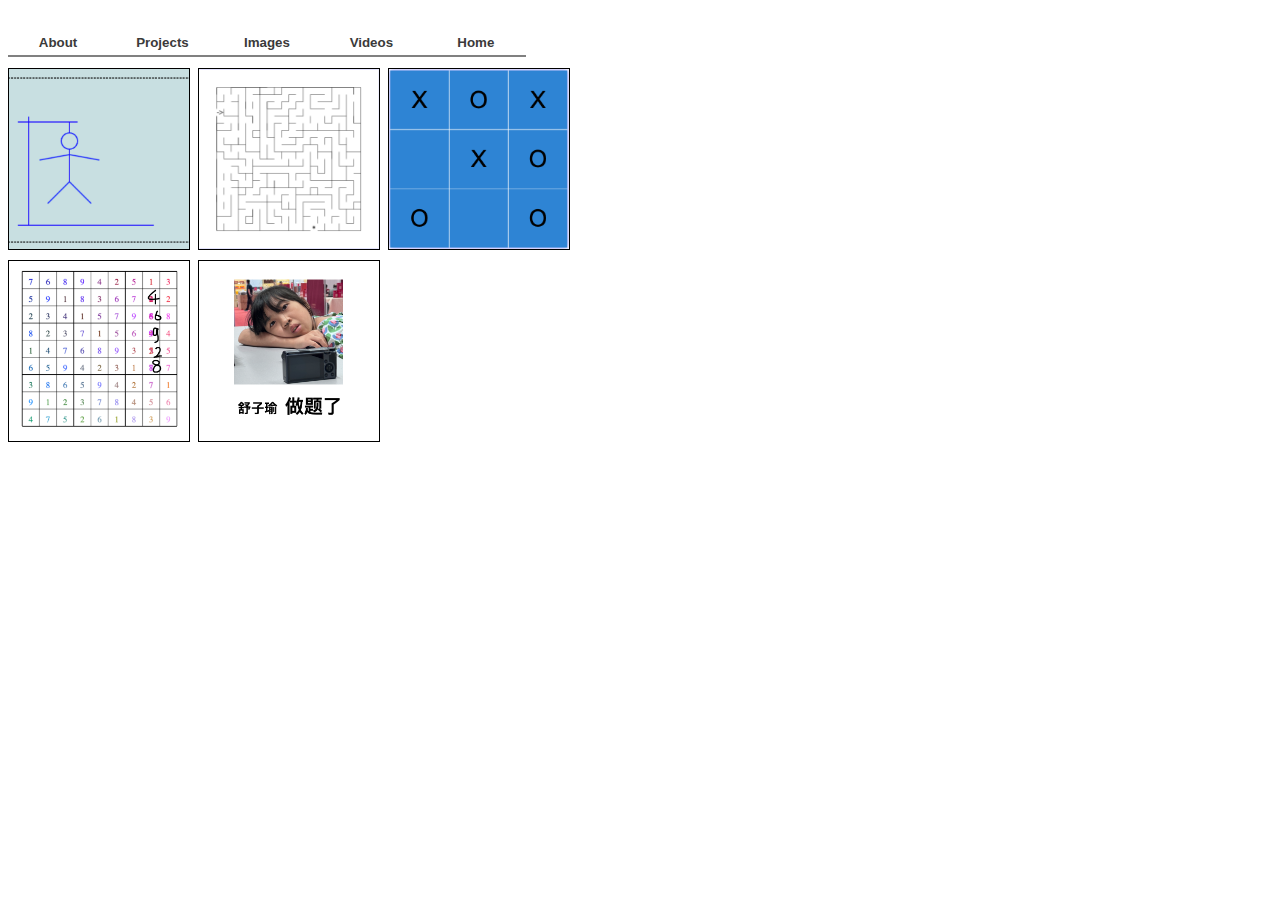
<file: index.html>
<!DOCTYPE html>
<html lang="en">
<head>
  <meta charset="UTF-8">
  <meta name="viewport" content="width=device-width, initial-scale=1.0">
  <title>K W</title>
  <link rel="stylesheet" href="my-website.css">
</head>
<body>
  <div class="nev-bar">
    <div>
      <div>
        <a class="preventStyle" href="about.html"><button>About</button></a>
        <a class="preventStyle" href="projects.html"><button>Projects</button></a>
        <a class="preventStyle" href="images.html"><button>Images</button></a>
        <a class="preventStyle" href="videos.html"><button>Videos</button></a>
        <a class="preventStyle" href="index.html"><button>Home</button></a>
      </div>  
    </div>
    
  </div>
<div class="body-panel">
  

  
  <a href="HangmanGame/hangmanGame.html"><img src="images/hangman.png" alt="hangmanGame"> </a>
  <a href="Maze/maze.html"><img src="images/maze.png" alt="maze"></a>
  <a href="TicTacToe/tictactoe.html"><img src="images/tictactoe.png" alt="tictactoe"></a> 
  <a href="Sudoku/sudoku.html"><img src="images/Sudoku.png" alt="sudoku"></a> 
  <a href="Quiz_2/quiz_2.html"><img src="images/ziyu_quiz.png" alt="quiz"></a> 
  <!-- Add more projects as needed -->


</div>


</body>
<script src="my-website.js"></script>
</html>
</file>
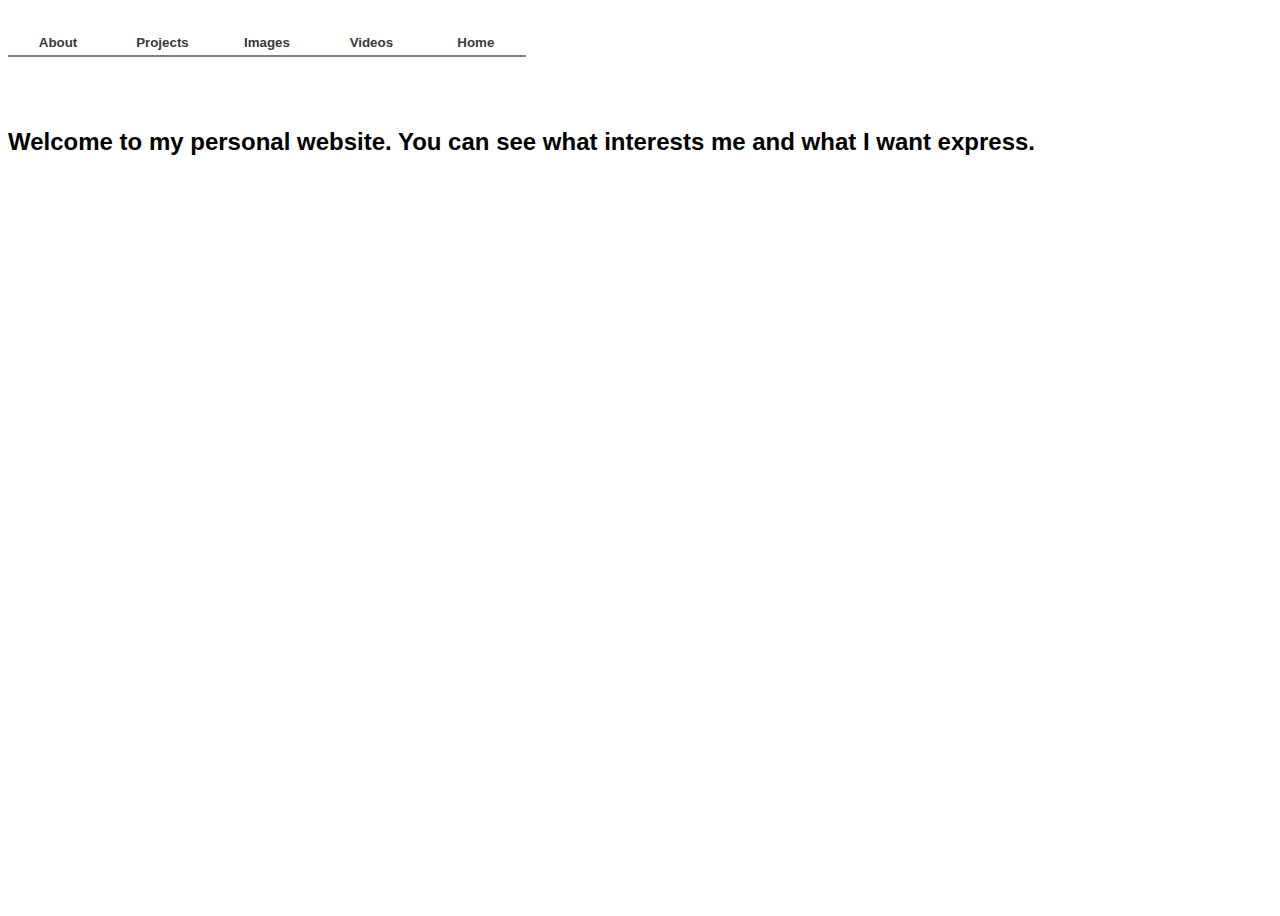
<file: about.html>
<!DOCTYPE html>
<html lang="en">
<head>
  <meta charset="UTF-8">
  <meta name="viewport" content="width=device-width, initial-scale=1.0">
  <title>K W</title>
  <link rel="stylesheet" href="my-website.css">
</head>
<body>
  <div class="nev-bar">
    <div>
      <a class="preventStyle" href="about.html"><button>About</button></a>
      <a class="preventStyle" href="projects.html"><button>Projects</button></a>
      <a class="preventStyle" href="images.html"><button>Images</button></a>
      <a class="preventStyle" href="videos.html"><button>Videos</button></a>
      <a class="preventStyle" href="index.html"><button>Home</button></a>
    </div>  
  </div>

  <div class="textbox">
    <h2>Welcome to my personal website. You can see what interests me and what I want express. </h2>
  </div>


</body>
<script src="my-website.js"></script>
</html>
</file>
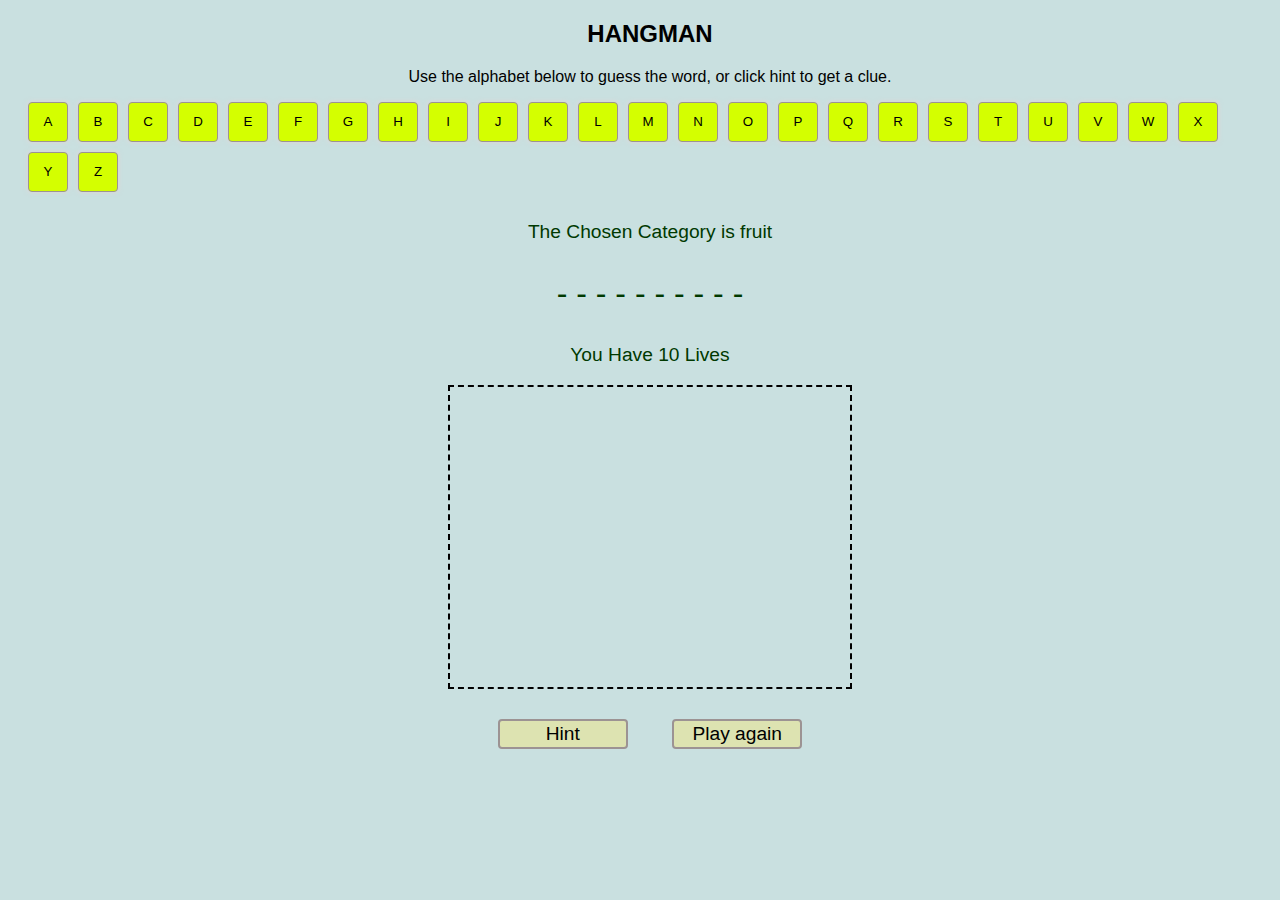
<file: HangmanGame/hangmanGame.html>
<!DOCTYPE html>

<html>
  <head>
    <title>
      Hang Mang
    </title>
    <style>
      body {
        font-family: Arial, Helvetica, sans-serif;
        background-color: rgb(201, 224, 224);
        padding-left: 20px;
      }

      h2, p {
        display: flex;
        justify-content: center;
      }

      .custom-button {
        width: 40px;
        height: 40px;
        border: solid 1px rgb(156, 147, 147);
        background-color: rgb(212, 255, 0);
        margin-right: 10px;
        margin-bottom: 10px;
        border-radius: 4px;
        box-shadow: 0px 0px 5px rgba(255, 199, 199, 0.5);
      }

      .custom-button:disabled {
        background-color: rgb(165, 165, 135);
      }

      .input-container{
        display: flex;
        justify-content: center;
        align-items: center;
        flex-direction: column;
      }

      .cartoon-container{
        display: flex;
        justify-content: center;
        width: 400px;
        height: 300px;
        border: dashed 2px black;
        margin-bottom: 30px;
      }
     
      .btm-button {
        width: 130px;
        height: 30px;
        border: solid 2px rgb(156, 147, 147);
        background-color: rgb(221, 227, 177);
        font-size: larger;
        margin-right: 20px;
        margin-left: 20px;
        border-radius: 4px;
      }

      .guess-hint {
        color:rgb(0, 57, 0);
        font-size: larger;
        font-style: bold;
      }
      
      .hidden-letters{
        font-size: xx-large;
      }


    </style>

  </head>
  <body>
    <h2>HANGMAN</h2>
    <p>Use the alphabet below to guess the word, or click hint to get a clue.</p>

    <div id="button-container">
      <!-- Buttons will be appended here -->
    </div>

    <div class="input-container" id="display">
      <div>
        <div class="guess-hint guess-hint-qs">
  
        </div>
      </div>
      <div class="cartoon-container" id="hang-man">
        <canvas id="myCanvas" width="400" height="300">

        </canvas>
        
      </div> 
      
      <div>
      <button class="btm-button">Hint</button>  
      <button class="btm-button" onclick="location.reload();">Play again</button>
      
      </div>
    </div>  

    <script type="module" src="hangmanGameScript.js"></script>
  </body>

</html>
</file>
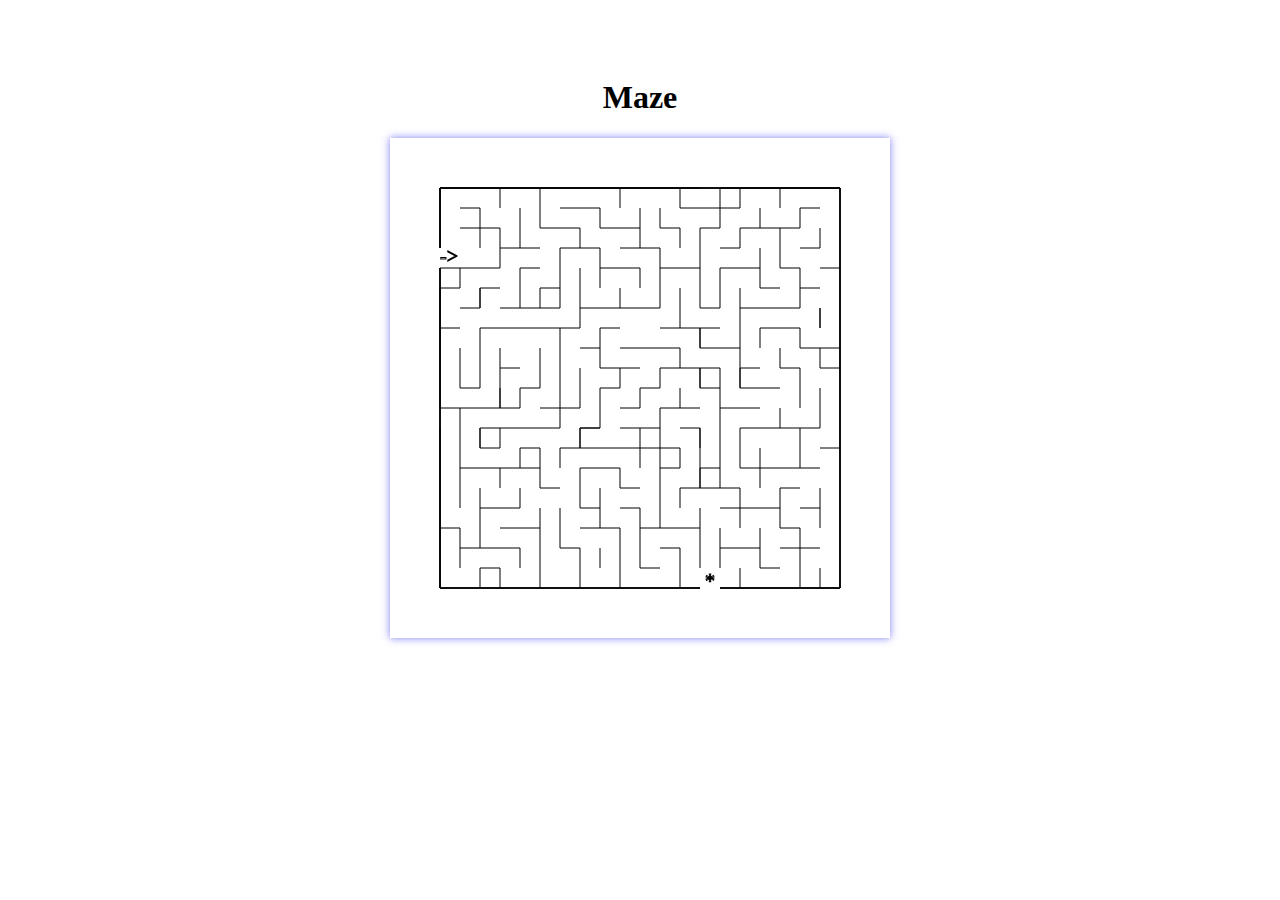
<file: Maze/maze.html>
<!DOCTYPE html>
<html lang="en">
<head>
  <meta charset="UTF-8">
  <meta name="viewport" content="width=device-width, initial-scale=1.0">
  <title>Maze</title>
  <link rel="stylesheet" type="text/css" href="maze.css">
</head>
<body>
  <div class = "frame">
    <div>
      <h1> Maze</h1>
    </div>
    
    <div class="game-board-css" id="game-board">

      <canvas id="myCanvas" width="500" height="500">

      </canvas>
    </div>

  </div>
  <script src="maze.js"></script>
</body>
</html>
</file>
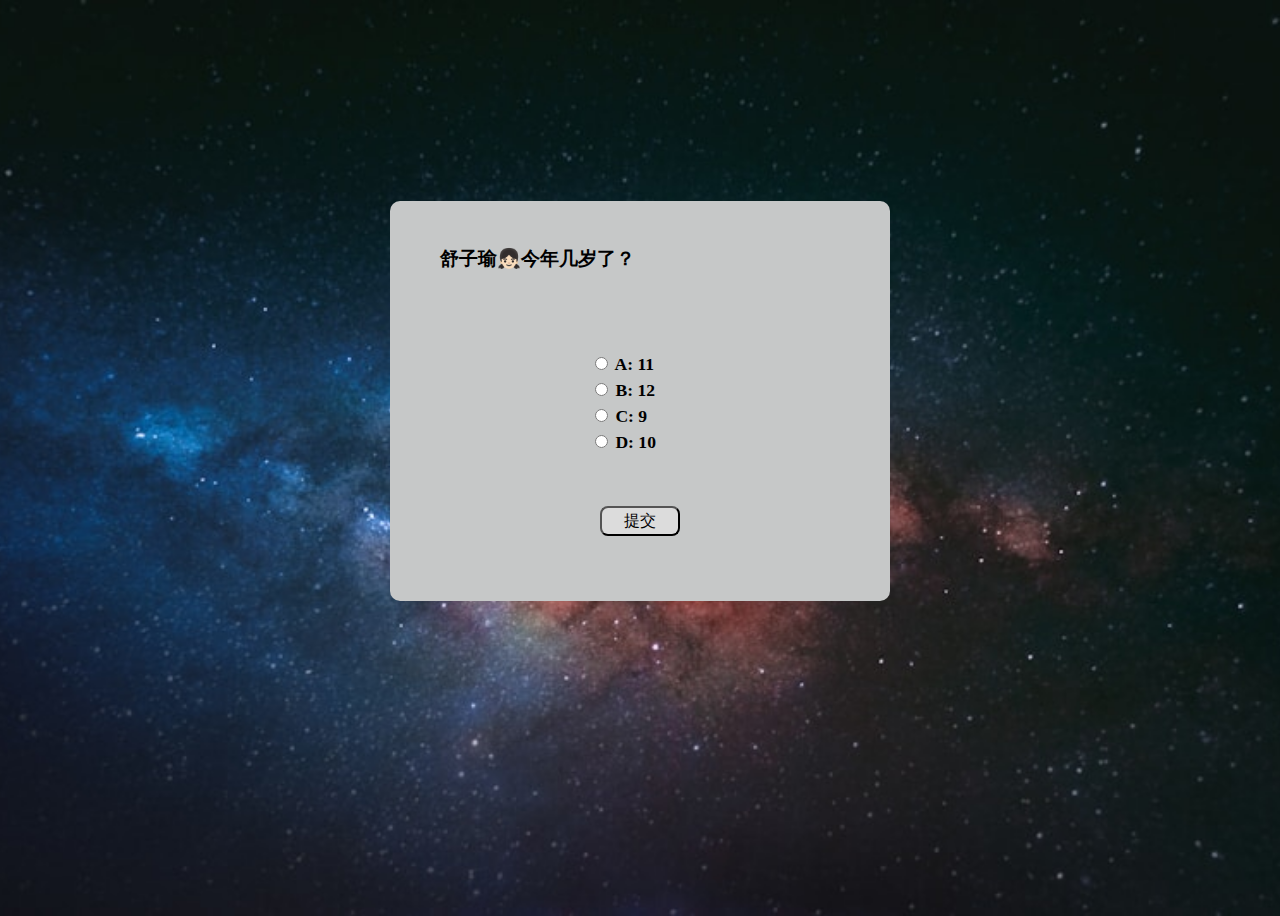
<file: Quiz_2/quiz_2.html>
<!DOCTYPE html>
<html lang="en">
<head>
  <meta charset="UTF-8">
  <meta name="viewport" content="width=device-width, initial-scale=1.0">
  <link rel="stylesheet" type="text/css" href="quiz_2.css">
  <title>Quiz</title>
</head>
<body>
  <div class="Quiz-Container">
    <div class="" id="question"></div>
    <div class="" id="answer-container">
      <div class="" id="answer"></div>
    </div>
    <button id="submit">提交</button>
    

  </div>

  <p id="score"></p>

  <script type="module" src="quiz_2.js"></script>
</body>

</html>
</file>
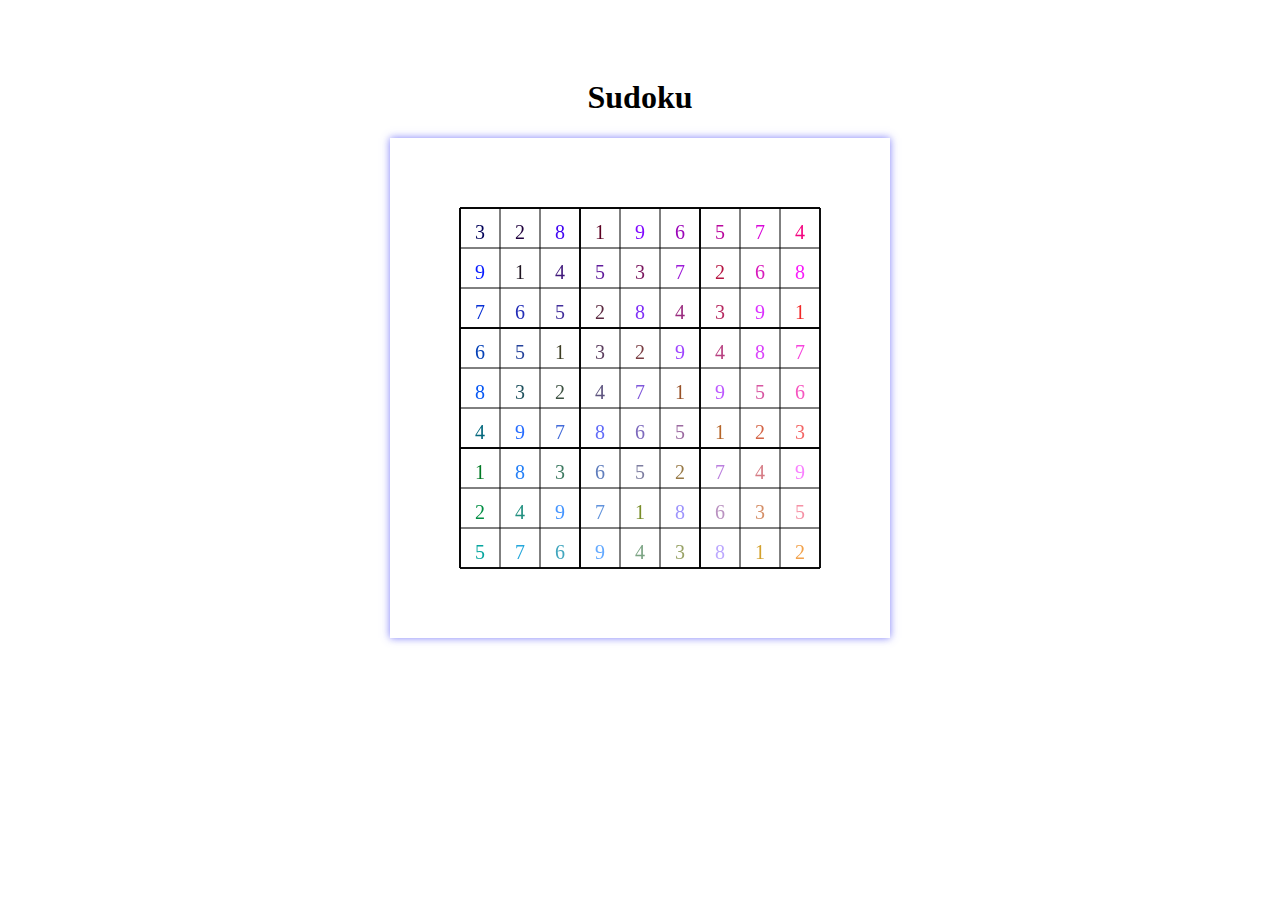
<file: Sudoku/sudoku.html>
<!DOCTYPE html>
<html lang="en">
<head>
  <meta charset="UTF-8">
  <meta name="viewport" content="width=device-width, initial-scale=1.0">
  <title>Sudoku</title>
  <link rel="stylesheet" type="text/css" href="sudoku.css">
</head>
<body>
  <div class = "frame">
    <div>
      <h1>Sudoku</h1>
    </div>
    
    <div class="game-board-css" id="game-board">

      <canvas id="myCanvas" width="500" height="500">

      </canvas>
    </div>

  </div>
  <script src="sudoku.js"></script>
</body>
</html>
</file>
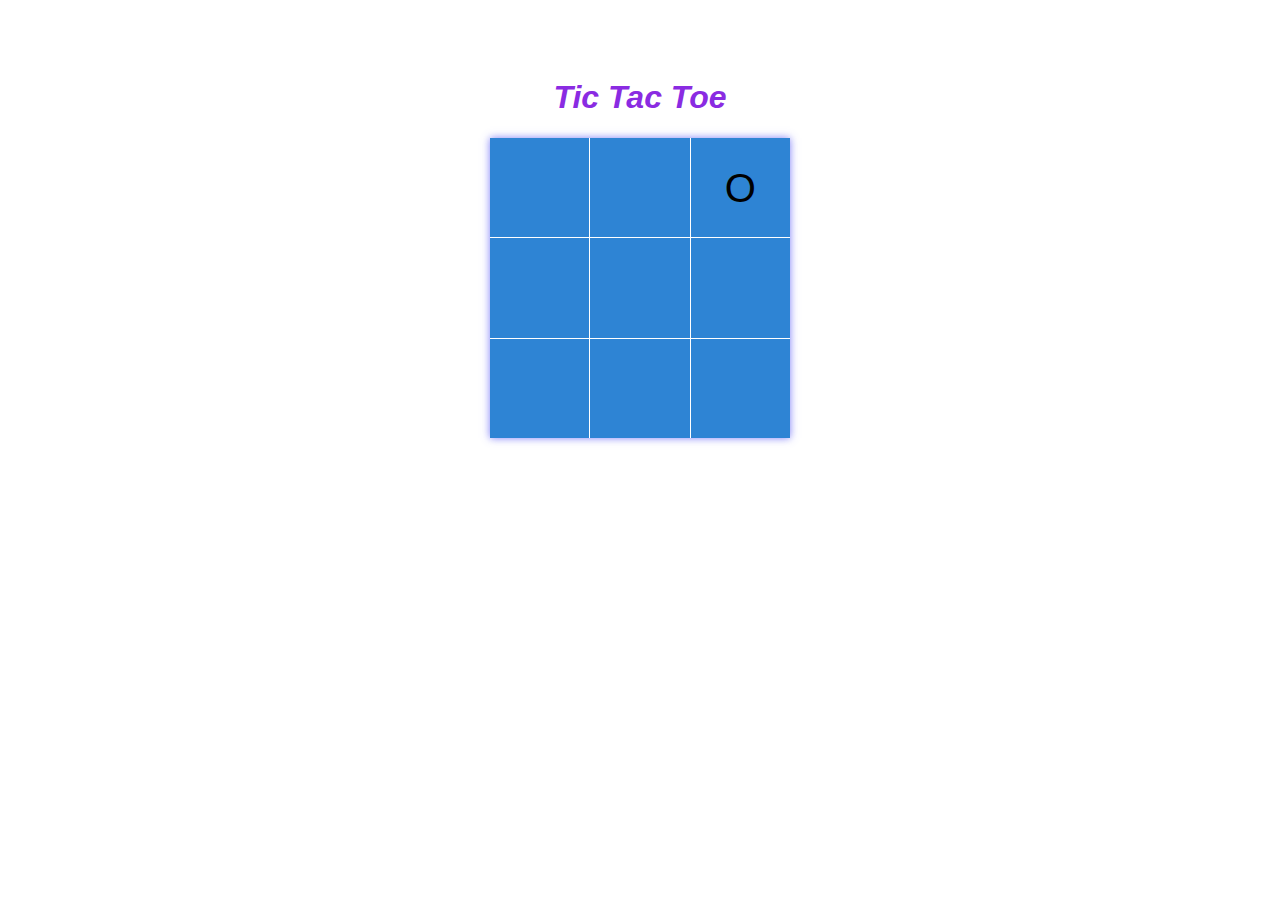
<file: TicTacToe/tictactoe.html>
<!DOCTYPE html>

<html>
  <head>
    <title>TicTacToe</title>
    <link rel="stylesheet" type="text/css" href="tictactoe.css">
    <style>
   

    </style>
  </head>

  <body>
    <div class = "frame">
    <div>
      <h1> Tic Tac Toe</h1>
    </div>
    
    <div class="game-board-css" id="game-board"></div>

  </div>
  </body>
    
    <script src="tictactoe.js"></script>

</html>
</file>
<file: my-website.css>
body {
  font-family: 'Lucida Sans', 'Lucida Sans Regular', 'Lucida Grande', 'Lucida Sans Unicode', Geneva, Verdana, sans-serif;
  /* background: url(images/IMG_2653.jpeg) no-repeat center center/cover; */
  height: 100vh;
  background-size: cover;
  text-align: left;
  color: black;
  font-weight: bold;
  display: flex;
  flex-direction: column;

}

button {
  color: #3b3a3a;
  width: 100px;
  background: white;
  padding-top: 5px;
  padding-bottom: 5px;
  font-weight: bold;
  border: none;
  border-radius: 2px;
}

.nev-bar {
  position: absolute;
  top: 30px;
  border-bottom: 2px solid gray;
}

.body-panel{
  margin-top: 60px;
  display: grid;
  grid-template-columns: repeat(3, 180px);
  gap: 10px;
  justify-content: left;


}

.body-panel img {
  width: 180px; /* Fixed width */
  height: 180px; /* Fixed height */
  object-fit: cover; /* Ensures image covers the box, without distortion */
  display: block;
  border: solid black 1px;

}

.front_image {
  margin-top: 100px;
  position: absolute;
}

.textbox {
  margin-top: 100px;
  position: absolute;
}
.nev-bar a {
  text-decoration: none; /* Remove underline */
  color: inherit; /* Use inherited color */
}

.nev-bar a button {
  padding: 5px 10px; /* Adjust padding as needed */
  margin: 0; /* Remove margin */
}
</file>
<file: Maze/maze.css>
.frame {
  display: flex;
  justify-content: center;
  align-items: center;
  flex-direction: column;
  padding: 50px;
}



.game-board-css {
  display: grid;
  grid-template-columns: 1fr 1fr 1fr;
  column-gap: 1px;
  row-gap: 1px;
  width: 500px;
  height: 500px;
  box-shadow: 0px 0px 8px rgba(94, 94, 246, 0.8);
}
</file>
<file: Quiz_2/quiz_2.css>
body {
  display: flex;
	justify-content: center;
	align-items: center;
  flex-direction: column;
  height: 100vh;
  background: url(images/quiz_bg.jpg) no-repeat center center/cover;
}

.Quiz-Container {
  display: flex;
  justify-content: center;
	align-items: center;
  flex-direction: column; /* This will stack the divs vertically */
  width: 500px;
  height: 400px;
  background-color: rgb(198, 200, 200);
  border-radius: 10px;
}

#question {
  width: 400px;
  height: 100px;
  margin-bottom: 10px;
  font-size: 1.2rem;
  font-weight: bold;
}

#answer-container {
  display: flex;
  justify-content: flex-start;
  align-items: center;
  margin-bottom: 30px;
}

#answer {
  display: flex;
  width: 400px;
  height: 100px;
  justify-content: center;
  align-items: left;
  flex-direction: column;
  margin-left: 300px;
  margin-bottom: 20px;
  font-size: 1.2rem;
  font-weight: bold;
}



li {
  list-style-type: none; /* Removes the bullets */
  padding: 0;
  margin-bottom: 5px;
  font-size: 1.1rem;
}

#submit {
  background-color: rgb(220, 220, 220);
  width: 80px;
  height: 30px;
  font-size: 1rem;
  padding: 3px;
  border-radius: 8px;
  margin-bottom: 20px;
}

#submit:hover {
  color: white;
  background-color: rgb(238, 5, 5);
}

#score {
  background-color: yellowgreen;
  opacity: 0;
  width: 120px;
  height: 40px;
  font-size: 1.5rem;
  text-align: center;
  border-radius: 8px;
  margin-top: 50px;
}
</file>
<file: Sudoku/sudoku.css>
.frame {
  display: flex;
  justify-content: center;
  align-items: center;
  flex-direction: column;
  padding: 50px;
}



.game-board-css {
  display: grid;
  grid-template-columns: 1fr 1fr 1fr;
  column-gap: 1px;
  row-gap: 1px;
  width: 500px;
  height: 500px;
  box-shadow: 0px 0px 8px rgba(94, 94, 246, 0.8);
}
</file>
<file: TicTacToe/tictactoe.css>
.frame {
  display: flex;
  justify-content: center;
  align-items: center;
  flex-direction: column;
  padding: 50px;
}

h1 {
  font-family: Arial, Helvetica, sans-serif;
  font-size: xx-large;
  font-style: italic;
  color: blueviolet;
}

.game-board-css {
  display: grid;
  grid-template-columns: 1fr 1fr 1fr;
  column-gap: 1px;
  row-gap: 1px;
  width: 300px;
  height: 300px;
  box-shadow: 0px 0px 8px rgba(94, 94, 246, 0.8);
}

.custom-button {
  position: relative;
  background-color: rgb(46, 132, 212);
  color: white;
  font-family: Arial, Helvetica, sans-serif;
  font-size: large;
  border: none;
}

.extraContent {
  position: absolute;
  top: 50%;
  left: 50%;
  transform: translate(-50%, -50%);
  font-size: 40px;
  color: black;
}
</file>
